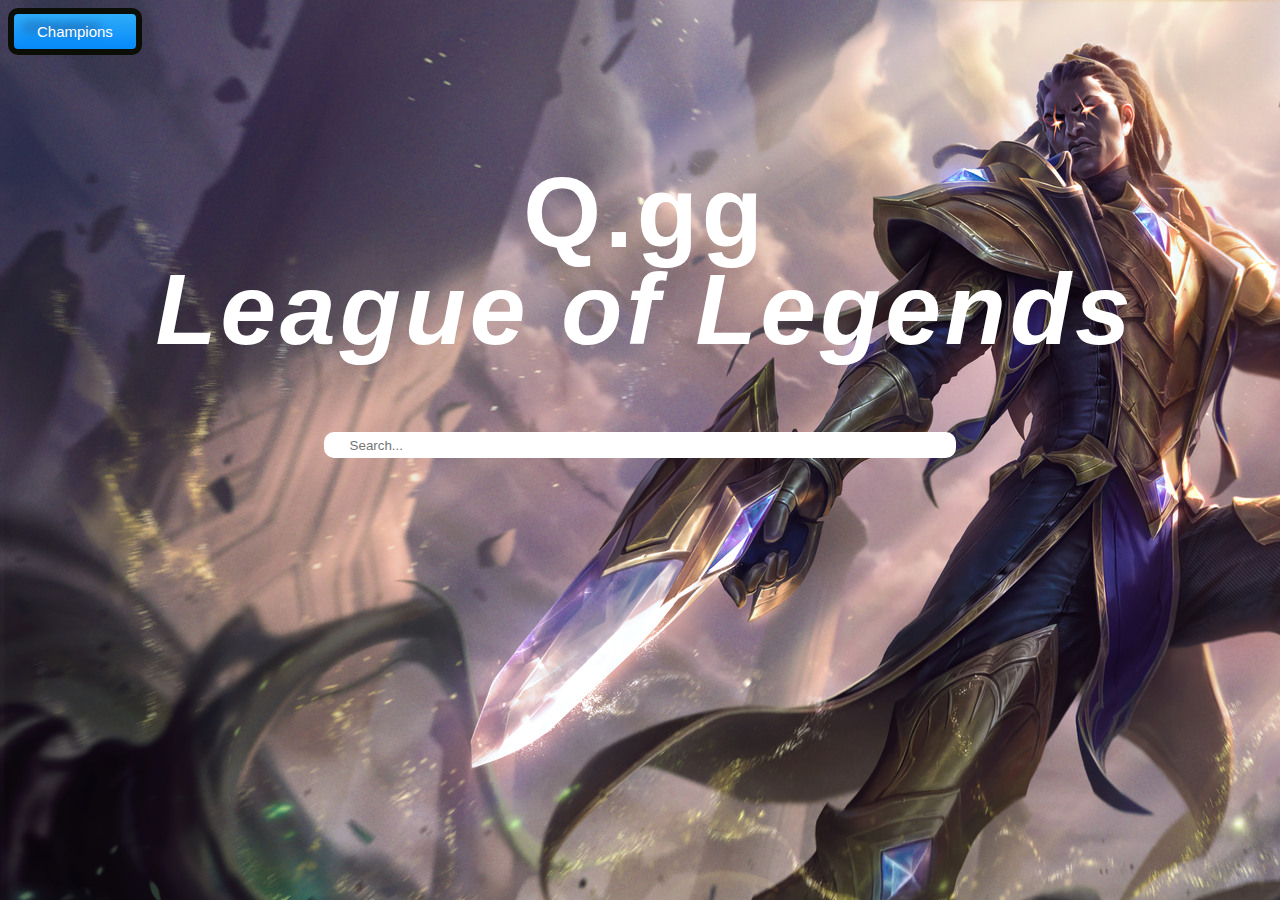
<file: index.html>
<!DOCTYPE html>
<html lang="en">

<head>
    <meta charset="UTF-8">
    <meta name="viewport" content="width=device-width, initial-scale=1.0">
    <title>Document</title>
    <link rel="stylesheet" href="Champions.css">
    <script src="scripts/jquery-3.5.1.min.js"></script>
    <script src="scripts/champions.js"></script>
    <script src="scripts/script.js"></script>
</head>
<style>
    body {
        background: url(luci.jpg) no-repeat;
    }
    
    .Champions {
        box-shadow: inset 0px -10px 24px -29px #29bbff;
        background: linear-gradient(to bottom, #2dabf9 5%, #0688fa 100%);
        background-color: #2dabf9;
        border-radius: 10px;
        border: 6px solid #0b0e07;
        display: inline-block;
        cursor: pointer;
        color: #ffffff;
        font-family: Arial;
        font-size: 15px;
        padding: 9px 23px;
        text-decoration: none;
        text-shadow: -13px -5px 8px #263666;
    }
    
    .Champions:hover {
        background: linear-gradient(to bottom, #0688fa 5%, #2dabf9 100%);
        background-color: #0688fa;
    }
    
    .Champions:active {
        position: relative;
        top: 1px;
    }
    
    h1 {
        max-width: max-content;
        color: white;
        margin-left: auto;
        margin-right: auto;
        padding-left: 16px;
        padding-right: 16px;
    }
    
    h3 {
        font-style: italic;
        color: white;
        font-size: 2em;
        margin-block-start: 0.67em;
        margin-block-end: 0.67em;
        margin-inline-start: 0px;
        margin-inline-end: 0px;
        font-weight: bold;
    }
</style>


<body>

    <div>
        <a href="champions.html" class="Champions">Champions </a>
    </div>
    <div class="content-area">
        <div class="wrapper">
            <h1>Q.gg</h1>
            <h3>League of Legends</h3>
        </div>
    </div>
    <div class="search-area">
        <input id="search" type="search" placeholder="Search..." autofocus onkeyup="listChampions()" />
    </div>
    <div class="search-results">
        <table width=90% id="search-results" style="display: none;">

        </table>
    </div>
    <div>

    </div>


    <!-- <div id="buba"> 

    </div> -->

</body>
</file>
<file: Champions.css>
.content-area {
    width: 100%;
    position: relative;
    top: 40px;
    background: transparent;
    padding: 6% 0;
    font-family: -apple-system, BlinkMacSystemFont, 'Segoe UI', Roboto, Oxygen, Ubuntu, Cantarell, 'Open Sans', 'Helvetica Neue', sans-serif;
    line-height: 30px;
    letter-spacing: 4px;
    padding-top: 30px;
    font-size: 50px;
    margin: 5px;
    text-align: center;
}

.search-area {
    margin: auto;
    width: 50%;
}

#search {
    border-radius: 10px;
    align-self: center;
    border: none;
}

input[type="search"] {
    height: 2em;
    margin: auto;
    outline: 0;
    width: 100%;
    background: white;
    padding: 0 1.6rem;
    border-radius: var(--rad);
    appearance: none;
    transition: all var(--dur) var(--bez);
    transition-property: width, border-radius;
    z-index: 1;
    position: relative;
}

label {
    position: absolute;
    clip: rect(1px, 1px, 1px, 1px);
    padding: 0;
    border: 15%;
    height: 1px;
    width: 1px;
    overflow: hidden;
}

.search-results {
    width: 70%;
    margin: auto;
}

table {
    background-color: rgba(0, 0, 0, 0.5);
    border-radius: 25px;
    margin: 1em auto;
    align-items: center;
    text-align: center;
    border: none;
    border-radius: 10px;
    color: white;
}

table,
tr,
td,
th {
    border: 1px white solid;
}

td {
    border-collapse: collapse;
    align-items: center;
}

.read-more {
    text-decoration: none;
    color: white;
}
</file>
